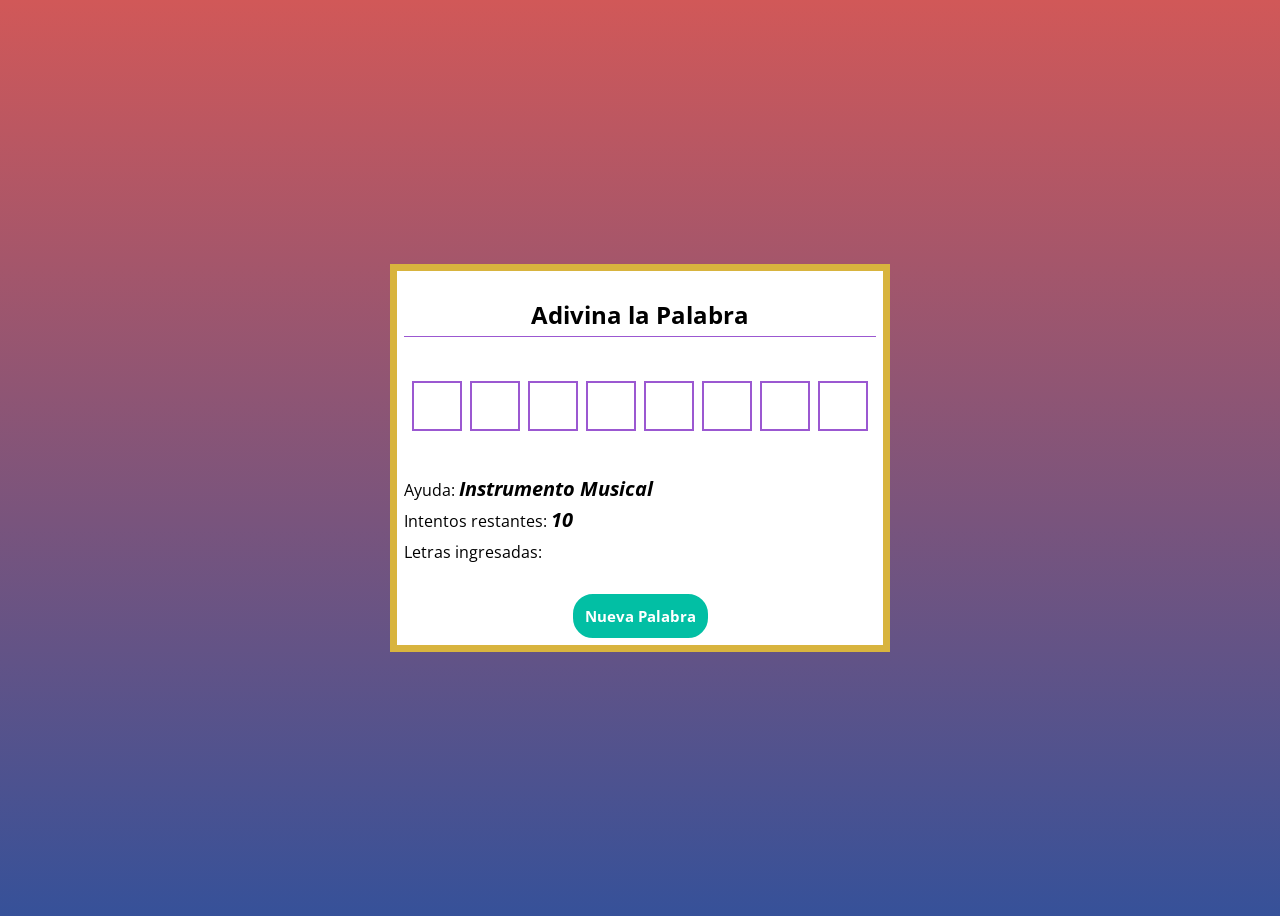
<file: adivinanza/index.html>
<!DOCTYPE html>
<html lang="en">
<head>
    <meta charset="UTF-8">
    <meta http-equiv="X-UA-Compatible" content="IE=edge">
    <meta name="viewport" content="width=device-width, initial-scale=1.0">
    <link rel="stylesheet" href="estilo.css">
    <title>Document</title>
</head>
<body>
    <section>
        <h2>Adivina la Palabra</h2>
        <div id="palabra">
            <div class="letra pintar">G</div>
            <div class="letra">U</div>
            <div class="letra">I</div>
            <div class="letra">T</div>
            <div class="letra">A</div>
            <div class="letra">R</div>
            <div class="letra">R</div>
            <div class="letra">A</div>
        </div>
        <h3>Ayuda: <span id="ayuda"> Instrumento Musical</span> </h3>
        <h3>Intentos restantes: <span id="intentos">10</span></h3>
        <h3>Letras ingresadas: <span id="letrasIngresadas"></span></h3>

        <button onclick="cargarNuevaPalabra()">Nueva Palabra</button>
    </section>

    <script src="script.js"></script>
</body>
</html>
</file>
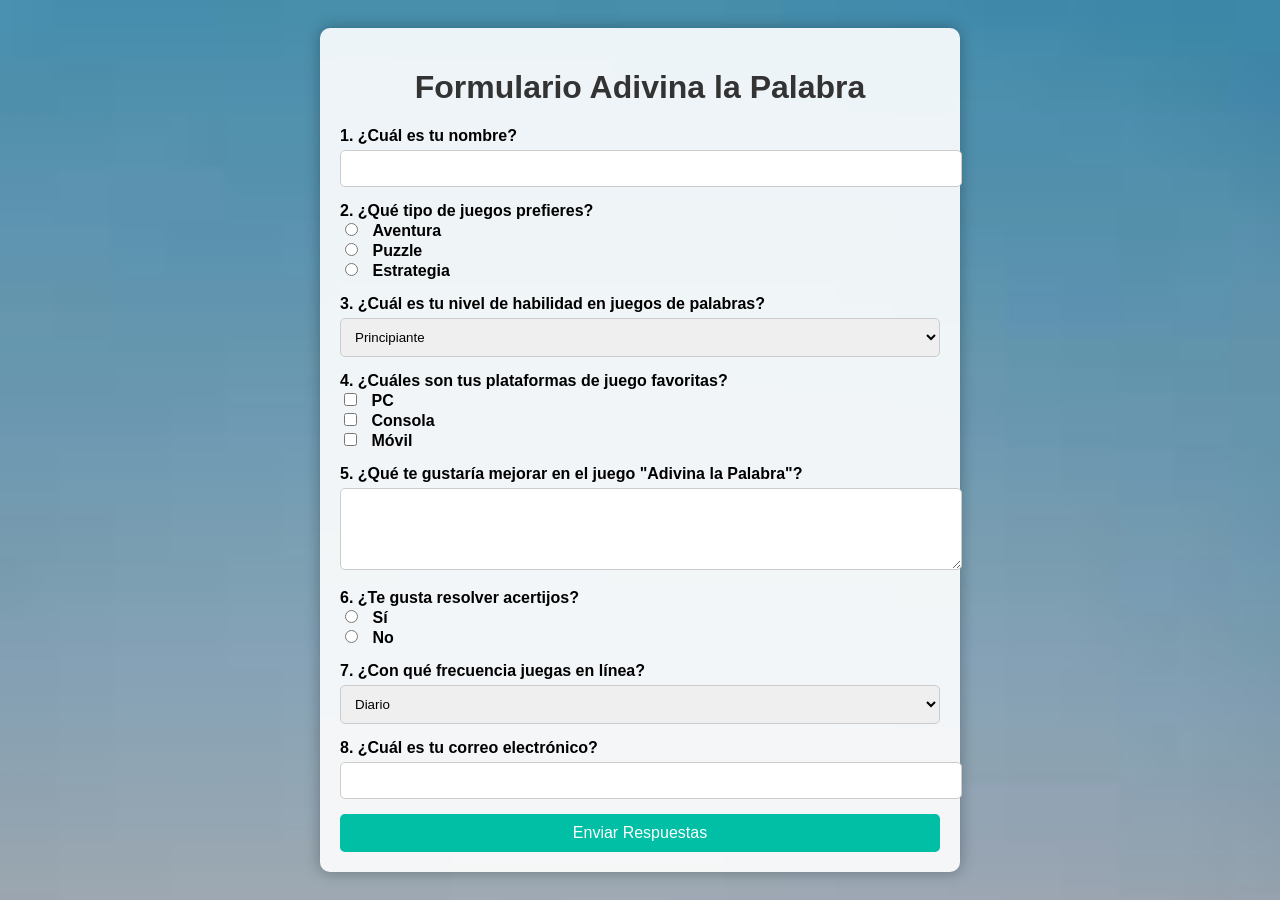
<file: adivinanza/formulario.html>
<!DOCTYPE html>
<html lang="es">
<head>
    <meta charset="UTF-8">
    <meta name="viewport" content="width=device-width, initial-scale=1.0">
    <title>Formulario de Adivina la Palabra</title>
    <style>
        /* Tus estilos aquí, no han cambiado */
        body {
            font-family: Arial, sans-serif;
            background-image: url('[data-uri]');
            background-size: cover;
            margin: 0;
            padding: 0;
            display: flex;
            justify-content: center;
            align-items: center;
            height: 100vh;
        }
        .form-container {
            background-color: rgba(255, 255, 255, 0.9);
            padding: 20px;
            border-radius: 10px;
            box-shadow: 0px 0px 15px rgba(0, 0, 0, 0.3);
            width: 80%;
            max-width: 600px;
        }
        h1 {
            text-align: center;
            color: #333;
        }
        label {
            font-weight: bold;
        }
        .question {
            margin-bottom: 15px;
        }
        input[type="text"],
        input[type="email"],
        select,
        textarea {
            width: 100%;
            padding: 10px;
            margin-top: 5px;
            border-radius: 5px;
            border: 1px solid #ccc;
        }
        input[type="radio"],
        input[type="checkbox"] {
            margin-right: 10px;
        }
        .submit-button {
            display: block;
            width: 100%;
            padding: 10px;
            background-color: #00bfa5;
            color: white;
            border: none;
            border-radius: 5px;
            cursor: pointer;
            font-size: 16px;
        }
        .submit-button:hover {
            background-color: #008f7a;
        }
    </style>
</head>
<body>
    <div class="form-container">
        <h1>Formulario Adivina la Palabra</h1>
        <form action="https://formspree.io/f/xdkoojgo" method="POST">
            
            <!-- Pregunta abierta -->
            <div class="question">
                <label for="nombre">1. ¿Cuál es tu nombre?</label>
                <input type="text" id="nombre" name="nombre" required>
            </div>
            
            <!-- Pregunta de opción múltiple -->
            <div class="question">
                <label>2. ¿Qué tipo de juegos prefieres?</label><br>
                <input type="radio" id="aventura" name="tipo_juego" value="aventura">
                <label for="aventura">Aventura</label><br>
                <input type="radio" id="puzzle" name="tipo_juego" value="puzzle">
                <label for="puzzle">Puzzle</label><br>
                <input type="radio" id="estrategia" name="tipo_juego" value="estrategia">
                <label for="estrategia">Estrategia</label><br>
            </div>
            
            <!-- Pregunta de selección -->
            <div class="question">
                <label for="dificultad">3. ¿Cuál es tu nivel de habilidad en juegos de palabras?</label>
                <select id="dificultad" name="dificultad">
                    <option value="principiante">Principiante</option>
                    <option value="intermedio">Intermedio</option>
                    <option value="avanzado">Avanzado</option>
                </select>
            </div>
            
            <!-- Pregunta de casillas de verificación -->
            <div class="question">
                <label>4. ¿Cuáles son tus plataformas de juego favoritas?</label><br>
                <input type="checkbox" id="pc" name="plataformas" value="PC">
                <label for="pc">PC</label><br>
                <input type="checkbox" id="consola" name="plataformas" value="Consola">
                <label for="consola">Consola</label><br>
                <input type="checkbox" id="movil" name="plataformas" value="Móvil">
                <label for="movil">Móvil</label><br>
            </div>
            
            <!-- Pregunta abierta larga -->
            <div class="question">
                <label for="comentarios">5. ¿Qué te gustaría mejorar en el juego "Adivina la Palabra"?</label>
                <textarea id="comentarios" name="comentarios" rows="4"></textarea>
            </div>

            <!-- Continuación con más preguntas -->
            <div class="question">
                <label>6. ¿Te gusta resolver acertijos?</label><br>
                <input type="radio" id="si" name="acertijos" value="si">
                <label for="si">Sí</label><br>
                <input type="radio" id="no" name="acertijos" value="no">
                <label for="no">No</label><br>
            </div>

            <div class="question">
                <label for="frecuencia">7. ¿Con qué frecuencia juegas en línea?</label>
                <select id="frecuencia" name="frecuencia">
                    <option value="diario">Diario</option>
                    <option value="semanal">Semanal</option>
                    <option value="ocasional">Ocasional</option>
                </select>
            </div>

            <div class="question">
                <label for="correo">8. ¿Cuál es tu correo electrónico?</label>
                <input type="email" id="correo" name="correo" required>
            </div>

            <!-- Más preguntas hasta llegar a 15 -->

            <input type="submit" value="Enviar Respuestas" class="submit-button">
        </form>
    </div>
</body>
</html>
</file>
<file: adivinanza/estilo.css>
@import url('https://fonts.googleapis.com/css2?family=Open+Sans:wght@400;600&display=swap');
*{
    box-sizing: border-box;
    font-family: 'Open Sans';
}
body{
    background: linear-gradient( #d15858,#365199 );
    height: 100vh;
    display: flex;
    justify-content: center;
    align-items: center;
}
section{
    width: 500px;
    background-color: #fff;
    border: 7px solid #d8b43e;
    color: #000;
    padding: 7px;
}
h2{
    border-bottom: 1px solid #9b58d1;
    text-align: center;
    padding-bottom: 5px;
}
#palabra{
    display: flex;
    justify-content: center;
    margin: 40px 0;
}
.letra{
    height: 50px;
    width: 50px;
    border: 2px solid #9b58d1;
    text-align: center;
    margin: 4px;
    font-weight: 600;
    font-size: 30px;
}
.pintar{
    background-color: #02bfa4;;
}
.pintarError{
    background-color: red;
}
h3{
    margin: 4px 0;
    font-weight: normal;
    font-size: 16px;
}
h3 span{
    font-style: italic;
    font-weight: bold;
    font-size: 20px;
}
button{
    display: block;
    width: fit-content;
    margin: auto;
    background-color:#02bfa4;
    border: 2px solid #02bfa4;
    border-radius: 20px;
    color: #fff;
    font-weight: bold;
    font-size: 15px;
    padding: 10px;
    margin-top: 30px;
    cursor: pointer;
    transition: .5s;
}
button:hover{
    background-color: #02bfa4;
}
</file>
